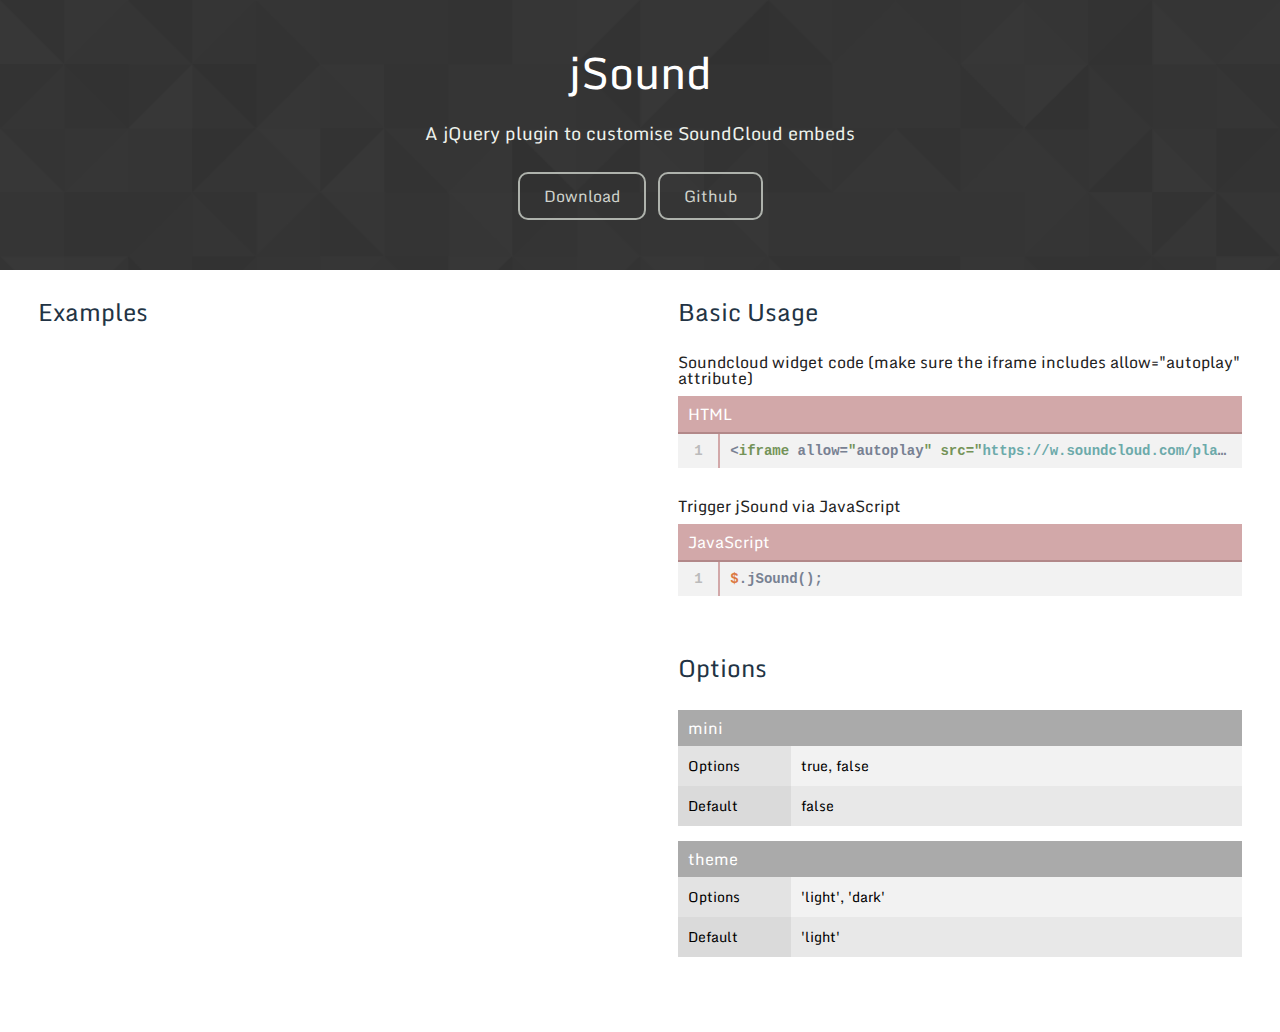
<file: jsound/index.html>
<html>
	<head>
		<title>jSound - jQuery Custom SoundCloud Player</title>
		<meta name="description" content="A jQuery plugin to customise SoundCloud embeds">
		<meta name="viewport" content="width=device-width, user-scalable=no, initial-scale=1.0">
		<link href="http://fonts.googleapis.com/css?family=Monda:400,700" rel="stylesheet" type="text/css">
		<link rel="stylesheet" href="css/jsound.min.css" type="text/css" media="all">
		<link rel="stylesheet" href="css/style.min.css" type="text/css" media="all">
	</head>
	<body>

	<header>
		<h1>jSound</h1>
		<h4>A jQuery plugin to customise SoundCloud embeds</h4>
		<a class='btn' href='https://github.com/matswainson/jsound/archive/master.zip'>Download</a>
		<a class='btn' href='https://github.com/matswainson/jsound'>Github</a>
	</header>

	<section class="cf">

	<div class="col">

	<h4>Examples</h4>

	<iframe allow="autoplay" class="jsound-1" width="100%" height="450" scrolling="no" frameborder="no" src="https://w.soundcloud.com/player/?url=https%3A//api.soundcloud.com/tracks/194881641&amp;auto_play=false&amp;hide_related=false&amp;show_comments=true&amp;show_user=true&amp;show_reposts=false&amp;visual=true"></iframe>

	<iframe allow="autoplay" class="jsound-2" width="100%" height="450" scrolling="no" frameborder="no" src="https://w.soundcloud.com/player/?url=https%3A//api.soundcloud.com/playlists/73448639&amp;auto_play=false&amp;hide_related=false&amp;show_comments=true&amp;show_user=true&amp;show_reposts=false&amp;visual=true"></iframe>

	<iframe allow="autoplay" class="jsound-3" width="100%" height="450" scrolling="no" frameborder="no" src="https://w.soundcloud.com/player/?url=https%3A//api.soundcloud.com/tracks/128721758&amp;auto_play=false&amp;hide_related=false&amp;show_comments=true&amp;show_user=true&amp;show_reposts=false&amp;visual=true"></iframe>

	</div>

	<div class="col">

	<h4>Basic Usage</h4>
	<p>Soundcloud widget code (make sure the iframe includes allow="autoplay" attribute)</p>
	<h5>HTML</h5>
	<code><iframe allow="autoplay" src="https://w.soundcloud.com/player/?url=https%3A//api.soundcloud.com/tracks/194881641..." width="100%" height="450" scrolling="no" frameborder="no"></iframe></code>

	<p>Trigger jSound via JavaScript</p>
	<h5>JavaScript</h5>
	<code>$.jSound();</code>

	<h4>Options</h4>
	<h6>mini</h6>
	<table>
		<tr>
			<td>Options</td>
			<td>true, false</td>
		</tr>
		<tr>
			<td>Default</td>
			<td>false</td>
		</tr>
	</table>
	<h6>theme</h6>
	<table>
		<tr>
			<td>Options</td>
			<td>'light', 'dark'</td>
		</tr>
		<tr>
			<td>Default</td>
			<td>'light'</td>
		</tr>
	</table>

	</div>

	</section>

	<script src="https://code.jquery.com/jquery-1.11.2.min.js"></script>
	<script src="js/jsound.min.js"></script>
	<script src="js/extras.min.js"></script>
	<script type="text/javascript">
		$('.jsound-1').jSound({
			mini: true
		});
		$('.jsound-2').jSound({
			theme: 'dark'
		});
		$('.jsound-3').jSound({
			mini: true
		});
	</script>
	
  </body>
</html>
</file>
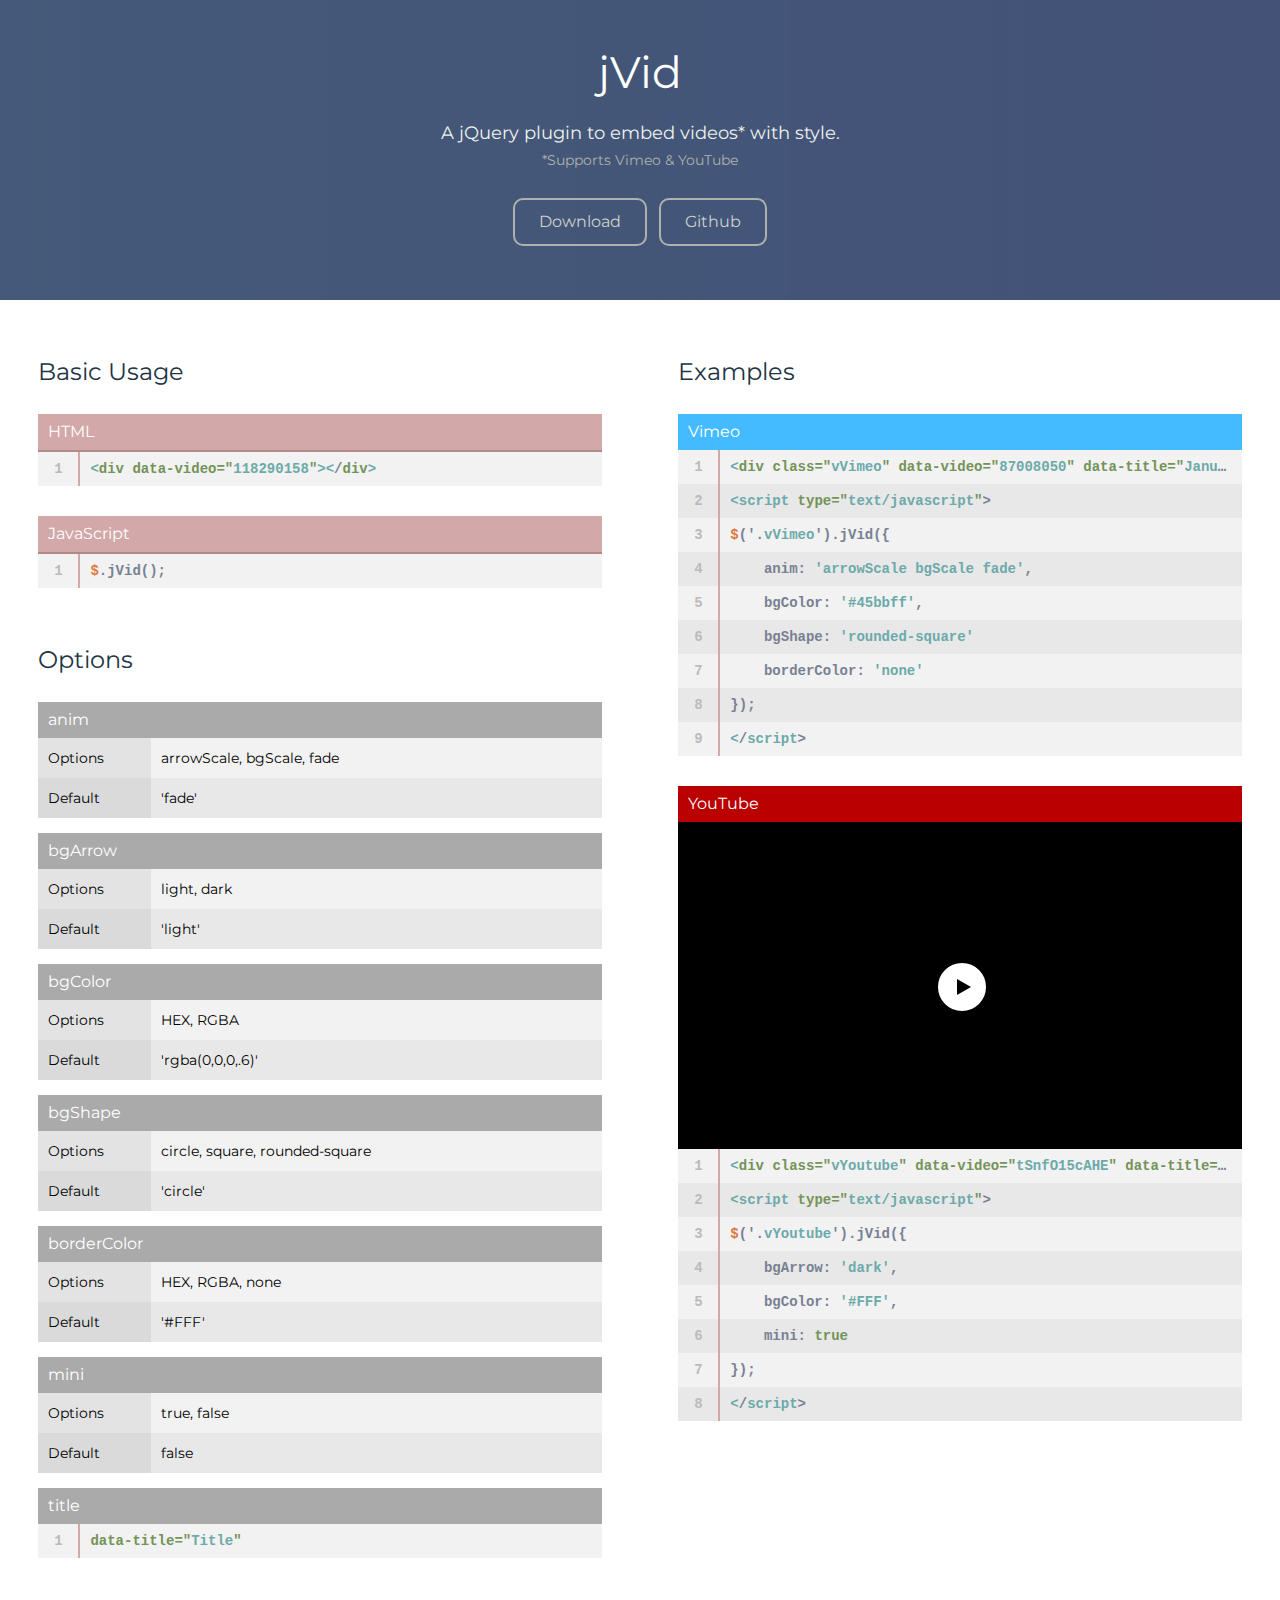
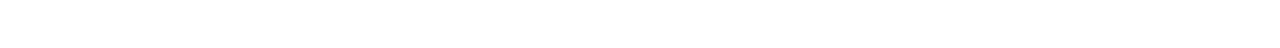
<file: jvid/index.html>
<html>
	<head>
		<title>jVid - jQuery Video Plugin</title>
		<meta name="viewport" content="width=device-width, user-scalable=no, initial-scale=1.0">
		<link href="http://fonts.googleapis.com/css?family=Montserrat:400,700" rel="stylesheet" type="text/css">
		<link rel="stylesheet" href="css/jvid.min.css" type="text/css" media="all">
		<link rel="stylesheet" href="css/style.min.css" type="text/css" media="all">
	</head>
	<body>

	<header>
		<h1>jVid</h1>
		<h4>A jQuery plugin to embed videos* with style.</h4>
		<h5>*Supports Vimeo &amp; YouTube</h6>
		<a class='btn' href='https://github.com/matswainson/jvid/archive/master.zip'>Download</a>
		<a class='btn' href='https://github.com/matswainson/jvid'>Github</a>
	</header>

	<section class="cf">

	<div class="col">

	<h4>Basic Usage</h4>
	<h5>HTML</h5>
	<code><div data-video="118290158"></div></code>

	<h5>JavaScript</h5>
	<code>$.jVid();</code>

	<h4>Options</h4>
	<h6>anim</h6>
	<table>
		<tr>
			<td>Options</td>
			<td>arrowScale, bgScale, fade</td>
		</tr>
		<tr>
			<td>Default</td>
			<td>'fade'</td>
		</tr>
	</table>
	<h6>bgArrow</h6>
	<table>
		<tr>
			<td>Options</td>
			<td>light, dark</td>
		</tr>
		<tr>
			<td>Default</td>
			<td>'light'</td>
		</tr>
	</table>
	<h6>bgColor</h6>
	<table>
		<tr>
			<td>Options</td>
			<td>HEX, RGBA</td>
		</tr>
		<tr>
			<td>Default</td>
			<td>'rgba(0,0,0,.6)'</td>
		</tr>
	</table>
	<h6>bgShape</h6>
	<table>
		<tr>
			<td>Options</td>
			<td>circle, square, rounded-square</td>
		</tr>
		<tr>
			<td>Default</td>
			<td>'circle'</td>
		</tr>
	</table>
	<h6>borderColor</h6>
	<table>
		<tr>
			<td>Options</td>
			<td>HEX, RGBA, none</td>
		</tr>
		<tr>
			<td>Default</td>
			<td>'#FFF'</td>
		</tr>
	</table>
	<h6>mini</h6>
	<table>
		<tr>
			<td>Options</td>
			<td>true, false</td>
		</tr>
		<tr>
			<td>Default</td>
			<td>false</td>
		</tr>
	</table>
	<h6>title</h6>
	<code>data-title="Title"</div></code>

	</div>
	<div class="col">

	<h4>Examples</h4>
	
	<h5 class='vimeo'>Vimeo</h5>
	<div class="vVimeo" data-video="87008050" data-title="January in Japan"></div>
	<code>&#60;div class="vVimeo" data-video="87008050" data-title="January in Japan"&#62;&#60;&#47;div&#62;
&#60;script type="text/javascript"&#62;
$('.vVimeo').jVid({
  	 anim: 'arrowScale bgScale fade',
    bgColor: '#45bbff',
    bgShape: 'rounded-square'
    borderColor: 'none'
});
&#60;&#47;script&#62;</code>

	<h5 class='youtube'>YouTube</h5>
	<div class="vYoutube" data-video="tSnfO15cAHE"></div>
	<code>&#60;div class="vYoutube" data-video="tSnfO15cAHE" data-title="Bob Burnquist - Dreamland"&#62;&#60;&#47;div&#62;
&#60;script type="text/javascript"&#62;
$('.vYoutube').jVid({
    bgArrow: 'dark',
    bgColor: '#FFF',
    mini: true
});
&#60;&#47;script&#62;</code>

	</div>

	</section>

	<script src="https://code.jquery.com/jquery-1.11.2.min.js"></script>
	<script src="js/jvid.min.js"></script>
	<script src="js/extras.min.js"></script>
	<script type="text/javascript">
		$('.vVimeo').jVid({
			anim: 'arrowScale bgScale fade',
			bgColor: '#45bbff',
			bgShape: 'rounded-square',
			borderColor: 'none'
		});
		$('.vYoutube').jVid({
			bgArrow: 'dark',
			bgColor: '#FFF',
			mini: true
		});
	</script>
  </body>
</html>
</file>
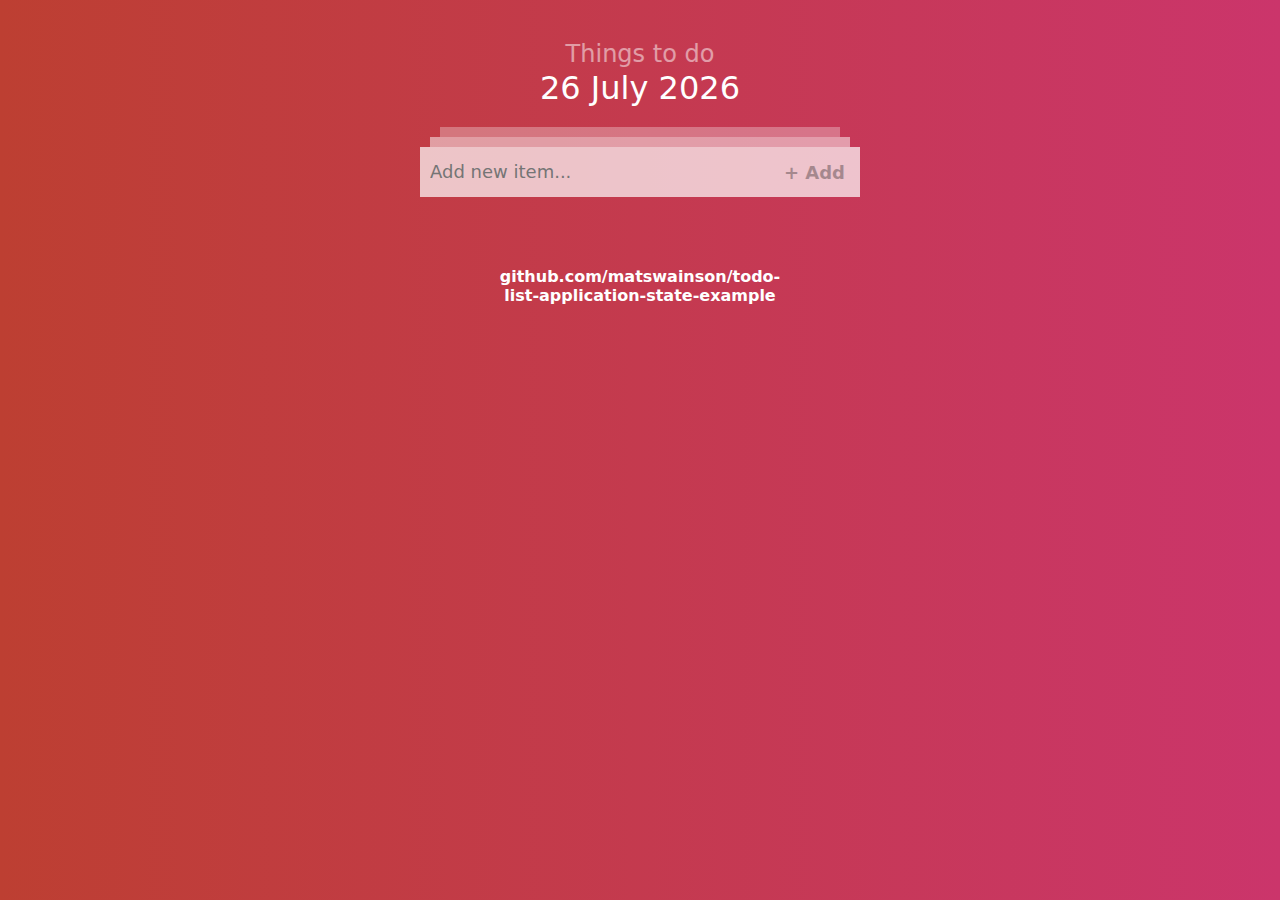
<file: todo/index.html>
<!doctype html>
		<html>
		<head>
			<link href="favicon.ico" rel="shortcut icon" type="image/x-icon" />
			<link href="favicon.png" rel="icon" type="image/png" />
			<link href="app.css" rel="stylesheet" type="text/css" />
			<link href="http://code.ionicframework.com/ionicons/2.0.1/css/ionicons.min.css" rel="stylesheet" type="text/css">
			<meta name="viewport" content="width=device-width, initial-scale=1.0, maximum-scale=1.0, user-scalable=no" />
			<title>To-do list: Application state example</title>
		</head>
		<body>
		
			<h1>Things to do</h1>
			<h2></h2>
			<div id="app">
				<form>
					<input autocomplete="off" type="text" name="item" class="item" placeholder="Add new item...">
					<button type="submit">+ Add</button>
				</form>
				<ul></ul>
			</div>

			<a href="#"><i class="ion ion-social-github"></i> github.com/matswainson/todo-list-application-state-example</a>

			<script src="store.js" type="text/javascript"></script>
			<script src="state.js" type="text/javascript"></script>
			<script src="app.js" type="text/javascript"></script>
		
		</body>
		</html>
</file>
<file: todo/app.css>
* {
	margin: 0;
	padding: 0;
}

ul {
	list-style: none;
}

a {
	color: #fff;
	display: block;
	font-size: 16px;
	font-weight: 600;
	margin: 20px auto;
	padding: 40px 0 0;
	text-align: center;
	text-decoration: none;
	max-width: 300px;
}

a i {
	display: block !important;
	font-size: 24px;
	margin: 0 auto 10px;
}

html, body {
	background: #CB356B;
	background: -webkit-linear-gradient(to right, #BD3F32, #CB356B);
	background: linear-gradient(to right, #BD3F32, #CB356B);
}

body {
	padding: 40px;
	-webkit-font-smoothing: antialiased;
}

body,
button,
input {
	font-family: -apple-system,system-ui,BlinkMacSystemFont,"Segoe UI",Roboto,"Helvetica Neue",Arial,sans-serif;
	line-height: 1.2;
}

#app {
	margin: 0 auto;
	max-width: 440px;
	position: relative;
}

#app:before {
	background: #fff;
	content: ' ';
	display: block;
	height: 10px;
	opacity: .5;
	width: 420px;
	top: -10px;
	left: 10px;
	position: absolute;
}

#app:after {
	background: #fff;
	content: ' ';
	display: block;
	height: 10px;
	opacity: .3;
	width: 400px;
	top: -20px;
	left: 20px;
	position: absolute;
}

h1,
h2 {
	color: #fff;
	font-size: 24px;
	font-weight: 300;
	margin: 0 auto;
	max-width: 420px;
	opacity: .5;
	text-align: center;
}

h2 {
	font-size: 32px;
	opacity: 1;
	padding: 0 0 40px;
}

form {
	background: transparent;
	position: ;
	transition: all linear .1s;
}

form input {
	background: rgba(255,255,255,.7);
	border: 0;
	box-sizing: border-box;
	display: block;
	font-size: 18px;
	line-height: 50px;
	height: 50px;
	padding: 0 10px;
	position: relative;
	transition: all linear .1s;
	width: 440px;
}

form.focus {
	background: #3F1E24;
	padding: 10px 0;
}

form.focus input {
	background: #fff;
	margin-left: -10px;
	width: 460px;
}

form.focus button {
	top: 25px;
	right: 5px;
}

form input:focus,
form button:focus,
li button:focus {
	outline: none;
}

form button {
	background: transparent;
	border: 0;
	color: #000;
	cursor: pointer;
	font-weight: 600;
	font-size: 18px;
	opacity: .3;
	position: absolute;
	transition: all linear .1s;
	top: 15px;
	right: 15px;
}

form.valid button {
	color: #BD3F32;
	opacity: 1;
}

li {
	background: #FFFFFF;
	border-top: 1px solid #CB356B;
	height: 50px;
	line-height: 50px;
	padding: 0 15px 0 50px;
	position: relative;
}

li button {
	background: #FF4954;
	bottom: 0;
	border: none;
	border-radius: 100%;
	color: #FF4954;
	cursor: pointer;
	font-size: 14px;
	font-weight: 400;
	line-height: 10px;
	opacity: 0;
	position: absolute;
	transition: all ease-in .2s;
	right: 13px;
	top: 13px;
	transform-origin: 0 0;
    width: 24px;
    height: 24px;
}

li button:before {
  content: ' ';
  display: block;
  position: absolute;
  -webkit-transform: rotate(-45deg);
  -moz-transform: rotate(-45deg);
  -o-transform: rotate(-45deg);
  transform: rotate(-45deg);
  width: 12px;
  opacity: 1;
  border-top: solid white 2px;
  top: 11px;
  left: 6px;
}

li button:after {
  content: ' ';
  display: block;
  position: absolute;
  -webkit-transform: rotate(45deg);
  -moz-transform: rotate(45deg);
  -o-transform: rotate(45deg);
  transform: rotate(45deg);
  width: 12px;
  opacity: 1;
  border-top: solid white 2px;
  top: 11px;
  left: 6px;
}

li:hover button {
	opacity: 1;
}

li input[type='checkbox'] {
	cursor: pointer;
    width: 20px;
    height: 20px;
	position: absolute;
	left: 15px;
	top: 15px;
}

li input[type='checkbox']:before {
	border: 2px solid #9d9d9d;
	border-radius: 100%;
    content: '';
    margin-right: 10px;
    display: inline-block;
    vertical-align: text-top;
    width: 20px;
    height: 20px;
    left: -2px;
    position: absolute;
    top: -2px;
    background: white;
}

li.done input[type='checkbox']:before {
	border-color: #005500;
}

li.done input[type='checkbox']:after {
    content: '';
    position: absolute;
    left: 5px;
    top: 10px;
    background: #005500;
    width: 2px;
    height: 2px;
    -webkit-box-shadow: 2px 0 0 #005500, 4px 0 0 #005500, 4px -2px 0 #005500, 4px -4px 0 #005500, 4px -6px 0 #005500, 4px -8px 0 #005500;
    box-shadow: 2px 0 0 #005500, 4px 0 0 #005500, 4px -2px 0 #005500, 4px -4px 0 #005500, 4px -6px 0 #005500, 4px -8px 0 #005500;
    -webkit-transform: rotate(45deg);
    transform: rotate(45deg);
}

.done {
	border-top: 1px solid #97A79B;
	background: #D7E7DB;
	color: #005500;
	text-decoration: line-through;
}

@media (max-width: 560px) {
	#app {
		max-width: 340px;
	}
	#app:before {
		width: 320px;
	}
	#app:after {
		width: 300px;
	}
	body {
		padding: 20px;
	}
	form input {
		width: 340px;
	}
	form.focus input {
		width: 360px;
	}
}

@media (max-width: 390px) {
	#app {
		max-width: 300px;
	}
	#app:before {
		width: 280px;
	}
	#app:after {
		width: 260px;
	}
	form input {
		width: 300px;
	}
	form.focus input {
		width: 320px;
	}
}

@media (max-width: 340px) {
	#app {
		max-width: 260px;
	}
	#app:before {
		width: 240px;
	}
	#app:after {
		width: 220px;
	}
	form input {
		width: 260px;
	}
	form.focus input {
		width: 280px;
	}
}
</file>
<file: jsound/css/jsound.min.css>
.jSound{background:#000;overflow:hidden;position:relative;-webkit-transition:all linear .3s;-moz-transition:all linear .3s;-ms-transition:all linear .3s;-o-transition:all linear .3s;transition:all linear .3s}.jSound iframe{max-height:100px;opacity:0;position:absolute;top:0;z-index:1}.jsound--hidden{opacity:0}.jsound__current{background:#000;overflow:hidden;position:relative;z-index:2}.jsound__background{background-position:center center;background-size:cover;-webkit-filter:blur(5px);-moz-filter:blur(5px);-ms-filter:blur(5px);-o-filter:blur(5px);filter:blur(5px)}.jsound__background,.jsound__shade,.jsound__wave{bottom:0;left:0;margin:-20px;padding:20px;position:absolute;right:0;top:0;z-index:1}.jsound__shade{background:#000;opacity:.3;z-index:2;-webkit-transition:opacity linear .3s;-moz-transition:opacity linear .3s;-ms-transition:opacity linear .3s;-o-transition:opacity linear .3s;transition:opacity linear .3s}.jsound__current:hover .jsound__shade{opacity:.6}.jsound__wave{bottom:0;margin:0;opacity:.2;padding:0;right:auto;z-index:3;-webkit-transition:all linear .1s;-moz-transition:all linear .1s;-ms-transition:all linear .1s;-o-transition:all linear .1s;transition:all linear .1s}.jsound__wave div{background-size:auto 100%;height:100%;width:100%}.jsound__artist,.jsound__buttons,.jsound__title{position:relative;text-align:center;z-index:4}.jsound__artist,.jsound__title{display:block}.jsound__artist{font-size:16px;opacity:.8;padding:20px 20px 0}.jsound__artist a{background-image:url([data-uri]);background-position:0 50%;background-repeat:no-repeat;background-size:27px 12px;color:#fff;display:inline-block;padding-left:37px;text-decoration:none}.jsound__title{font-size:20px;padding:10px 20px 20px}.jsound__title a{color:#fff;text-decoration:none}.jsound__buttons{padding:0 0 20px}.jsound__next,.jsound__play,.jsound__prev{background:0 0;border:2px solid #fff;cursor:pointer;-webkit-border-radius:48px;-moz-border-radius:48px;-ms-border-radius:48px;-o-border-radius:48px;border-radius:48px;height:48px;position:relative;width:48px;-webkit-transition:opacity .3s ease;-moz-transition:opacity .3s ease;-ms-transition:opacity .3s ease;-o-transition:opacity .3s ease;transition:opacity .3s ease}.jsound__next:focus,.jsound__play:focus,.jsound__prev:focus{outline:0}.jsound__play:after,.jsound__play:before{border-style:solid;border-width:10px 0 10px 16px;border-color:transparent transparent transparent rgba(255,255,255,1);content:"";display:block;left:16px;margin:0 auto;position:absolute;top:12px}.jsound--pause:after,.jsound--pause:before{border:none;background-color:#fff;height:20px;left:15px;width:4px}.jsound--pause:after{left:25px}.jsound__next,.jsound__prev{display:none;left:50%;opacity:.5;position:absolute;top:0}.jsound--playlist .jsound__next,.jsound--playlist .jsound__prev{display:block}.jsound__next:hover,.jsound__prev:hover{opacity:.8}.jsound__prev{margin-left:-82px}.jsound__next{margin-left:34px}.jsound__next:after,.jsound__next:before,.jsound__prev:after,.jsound__prev:before{background:0 0;border:7px solid transparent;border-width:7px 9px;border-left-color:#fff;content:"";margin-top:-6px;position:absolute;top:50%}.jsound__prev:after,.jsound__prev:before{border-left-color:transparent;border-right-color:#fff}.jsound__prev:before{left:2px}.jsound__prev:after{left:11px}.jsound__next:before{left:14px}.jsound__next:after{left:23px}.jsound__playlist{display:block;list-style-type:none;margin:0;max-height:150px;overflow:auto;padding:0;position:relative;z-index:2}.jsound__playlist::-webkit-scrollbar{width:15px}.jsound__playlist::-webkit-scrollbar-track{background-color:#ccc}.jsound__playlist::-webkit-scrollbar-thumb{background-color:rgba(0,0,0,.2)}.jsound__playlist::-webkit-scrollbar-button{background-color:#292929}.jsound__playlist::-webkit-scrollbar-corner{background-color:#000}.jsound--dark::-webkit-scrollbar-track{background-color:#555}.jsound__playlist__item{background:#ddd;cursor:pointer;height:50px;padding:0 10px 0 50px;position:relative}.jsound__playlist__item:nth-child(even){background:#eee}.jsound--dark .jsound__playlist__item{background:#222}.jsound--dark .jsound__playlist__item:nth-child(even){background:#2A2A2A}.jsound__playlist__artist,.jsound__playlist__thumb,.jsound__playlist__title{display:block}.jsound__playlist__title{color:#222;font-size:14px;line-height:50px;overflow:hidden;text-overflow:ellipsis;white-space:nowrap}.jsound--dark .jsound__playlist__title{color:#ccc}.jsound__playlist__thumb{background-size:cover;height:30px;left:10px;position:absolute;top:10px;width:30px}.jsound--mini .jsound__artist,.jsound--mini .jsound__title{text-align:left}.jsound--mini .jsound__buttons{margin-top:-24px;padding:0;position:absolute;right:24px;top:50%}.jsound--playlist .jsound--mini .jsound__buttons button{display:inline-block}.jsound--mini .jsound__next,.jsound--mini .jsound__prev{left:auto;margin:0 12px 0 0;position:relative;top:auto}.jsound--mini .jsound__next{margin:0 0 0 12px}@media (max-width:540px){.jsound--mini .jsound__title{font-size:16px;padding:2px 64px 10px 10px}.jsound--playlist .jsound--mini .jsound__title{padding-right:148px}.jsound--mini .jsound__artist{font-size:14px;padding:10px 10px 0}.jsound--mini .jsound__buttons{margin-top:-16px;right:16px}.jsound--mini .jsound__next,.jsound--mini .jsound__play,.jsound--mini .jsound__prev{height:32px;width:32px}.jsound--mini .jsound__play:after,.jsound--mini .jsound__play:before{border-width:7px 0 7px 10px;left:10px;top:7px}.jsound--mini .jsound__prev:before{left:-5px}.jsound--mini .jsound__prev:after{left:3px}.jsound--mini .jsound__next:before{left:7px}.jsound--mini .jsound__next:after{left:15px}.jsound--mini .jsound--pause:after,.jsound--mini .jsound--pause:before{border:none;height:13px;left:9px;top:8px;width:3px}.jsound--mini .jsound--pause:after{left:16px}}
</file>
<file: jsound/css/style.min.css>
a,abbr,acronym,address,applet,article,aside,audio,b,big,blockquote,body,canvas,caption,center,cite,code,dd,del,details,dfn,div,dl,dt,em,embed,fieldset,figcaption,figure,footer,form,h1,h2,h3,h4,h5,h6,header,hgroup,html,i,iframe,img,ins,kbd,label,legend,li,mark,menu,nav,object,ol,output,p,pre,q,ruby,s,samp,section,small,span,strike,strong,sub,summary,sup,table,tbody,td,tfoot,th,thead,time,tr,tt,u,ul,var,video{margin:0;padding:0;border:0;font:inherit;vertical-align:baseline}article,aside,details,figcaption,figure,footer,header,hgroup,menu,nav,section{display:block}body{line-height:1}ol,ul{list-style:none}blockquote,q{quotes:none}blockquote:after,blockquote:before,q:after,q:before{content:'';content:none}table{border-collapse:collapse;border-spacing:0}.cf:after,.cf:before{content:" ";display:table}.cf:after{clear:both}html{background:#eee;-webkit-font-smoothing:antialiased}body{background:url(../img/bg.png) top center #444;background-size:cover;font-family:Monda,Helvetica,Arial,sans-serif;padding-top:270px}footer,header{padding:50px 0;text-align:center}header{position:absolute;top:0;width:100%;z-index:1}header h1{color:#fff;font-size:44px;padding:0 20px 30px}header h4{color:#eef2ec;font-size:18px;padding:0 20px 30px}header .btn{border:2px solid #aeb2ac;border-radius:10px;color:#ced2cc;cursor:pointer;display:inline-block;margin:0 4px;padding:14px 24px;text-decoration:none;transition:ease .3s;-webkit-transition:ease .3s;-moz-transition:ease .3s;-o-transition:ease .3s}header .btn:hover{border-color:#fff;color:#fff}section{background:#fff;clear:both;margin:auto;max-width:1280px;padding:0 0 60px;position:relative;z-index:2}section h4{color:#234;font-size:24px;padding:30px 0}section p{color:#222;margin-bottom:10px;}section h5{background:#d2a8a9;border-bottom:2px solid #b28889;color:#fff;padding:10px}section .col{float:left;margin:0 3%;width:44%}footer{background:#43607a;border:0;clear:both;padding:30px 0;position:relative;z-index:1}footer p{color:#eef2ec;font-weight:400}footer p a{color:#ced2cc;font-weight:700;text-decoration:none;transition:ease .3s;-webkit-transition:ease .3s;-moz-transition:ease .3s;-o-transition:ease .3s}footer p a:hover{color:#eef2ec}code{margin-bottom:30px}section h6{background:#aaa;color:#fff;padding:10px}table{background:#f2f2f2;margin-bottom:15px;width:100%}table td{font-size:14px;line-height:20px;padding:10px}table td:nth-child(1){background:rgba(100,100,100,.1);width:20%}table tr:nth-child(even){background:#e8e8e8}.codify{background:#f2f2f2;color:#788192;display:block;font-family:'Courier New';font-size:14px;font-weight:700;line-height:14px;position:relative;-webkit-touch-callout:none;-webkit-user-select:none;-khtml-user-select:none;-moz-user-select:none;-ms-user-select:none;user-select:none}.codify .cRow{transition:ease .2s;-webkit-transition:ease .2s;-moz-transition:ease .2s;-o-transition:ease .2s}.codify .cRow:nth-child(even){background:#e8e8e8}.codify .cRow:hover{background:#dadada}.codify .code,.codify .counter{cursor:default;display:block;padding:10px}.codify .counter{color:#bbb;position:absolute;text-align:center;width:20px}.codify .code{border-left:2px solid #d2a8a9;margin-left:40px;overflow:hidden;padding-right:10px;text-overflow:ellipsis;white-space:nowrap}.codify .blue{color:#6caaaa}.codify .green{color:#749358}.codify .orange{color:#dc7a42}.jSound{margin-bottom:20px}@media (max-width:768px){section .col{float:none;width:94%}.codify,table td{font-size:12px;line-height:12px}}@media (max-width:520px){header h1{font-size:32px}}@media (max-width:440px){header{padding:45px 0}header h1{font-size:24px}header .btn{font-size:14px;padding:10px 16px}}
</file>
<file: jvid/css/jvid.min.css>
.jVid{background:#000;height:0;overflow:hidden;padding-bottom:56.25%;padding-top:10px;position:relative}.jVid .poster,.jVid .poster .bg,.jVid .poster .fade,.jVid iframe{border:0;height:100%;left:0;position:absolute;top:0;width:100%;z-index:1}.jVid .poster{cursor:pointer;z-index:10;-webkit-transition:all .8s ease;-moz-transition:all .8s ease;-o-transition:all .8s ease;transition:all .8s ease}.jVid .poster .bg{background-size:cover;background-position:center center;-webkit-transition:transform .3s ease;-moz-transition:transform .3s ease;-o-transition:transform .3s ease;transition:transform .3s ease}.jVid .poster .fade{background:#000;opacity:0;-webkit-transition:opacity .3s ease;-moz-transition:opacity .3s ease;-o-transition:opacity .3s ease;transition:opacity .3s ease}.jVid .play{background:#000;border:2px solid #fff;height:64px;left:50%;margin:-33px 0 0 -33px;position:absolute;top:50%;width:64px;z-index:15;-webkit-transition:transform .3s ease;-moz-transition:transform .3s ease;-o-transition:transform .3s ease;transition:transform .3s ease}.jVid .play:after{content:"";display:block;position:absolute;top:20px;left:24px;margin:0 auto;border-style:solid;border-width:12px 0 12px 19px;border-color:transparent transparent transparent rgba(255,255,255,1);-webkit-transition:transform .3s ease;-moz-transition:transform .3s ease;-o-transition:transform .3s ease;transition:transform .3s ease}.jVid .play.dark:after{border-color:transparent transparent transparent rgba(0,0,0,1)}.jVid .play.rounded-square{border-radius:10px}.jVid .play.circle{border-radius:80px}.jVid .poster.hide{opacity:0}.jVid.fade:hover .poster .fade{opacity:.6}.jVid.bgScale:hover .bg{transform:scale(1.1)}.jVid.arrowScale .play:hover{-webkit-transform:scale(1.1);-moz-transform:scale(1.1);-o-transform:scale(1.1);transform:scale(1.1)}.jVid .title{background:rgba(0,0,0,.6);position:absolute;bottom:0;color:#fff;display:none;font-size:24px;left:0;right:0;padding:20px;z-index:15}.jVid.title .title{display:block}.jVid.mini .title{font-size:14px;padding:10px}.jVid.mini .play{height:44px;margin:-22px 0 0 -22px;width:44px}.jVid.mini .play:after{border-width:8px 0 8px 14px;top:14px;left:17px}@media (max-width:540px){.jVid.title .title{font-size:14px;padding:10px}.jVid .play{height:44px;margin:-22px 0 0 -22px;width:44px}.jVid .play:after{border-width:8px 0 8px 14px;top:14px;left:17px}}
</file>
<file: jvid/css/style.min.css>
a,abbr,acronym,address,applet,article,aside,audio,b,big,blockquote,body,canvas,caption,center,cite,code,dd,del,details,dfn,div,dl,dt,em,embed,fieldset,figcaption,figure,footer,form,h1,h2,h3,h4,h5,h6,header,hgroup,html,i,iframe,img,ins,kbd,label,legend,li,mark,menu,nav,object,ol,output,p,pre,q,ruby,s,samp,section,small,span,strike,strong,sub,summary,sup,table,tbody,td,tfoot,th,thead,time,tr,tt,u,ul,var,video{margin:0;padding:0;border:0;font:inherit;vertical-align:baseline}article,aside,details,figcaption,figure,footer,header,hgroup,menu,nav,section{display:block}body{line-height:1}ol,ul{list-style:none}blockquote,q{quotes:none}blockquote:after,blockquote:before,q:after,q:before{content:'';content:none}table{border-collapse:collapse;border-spacing:0}.cf:after,.cf:before{content:" ";display:table}.cf:after{clear:both}html{background:#eee;-webkit-font-smoothing:antialiased}body{background:url(../img/bg.jpg) top center/cover #43607a;font-family:Montserrat,Helvetica,Arial,sans-serif;padding-top:300px}footer,header{padding:50px 0;text-align:center}header{position:absolute;top:0;width:100%;z-index:1}header h1{color:#fff;font-size:44px;padding:0 20px 30px}header h4{color:#eef2ec;font-size:18px;padding:0 20px 5px}header h5{color:#aeb2ac;font-size:14px;line-height:16px;padding:5px 20px 30px}header .btn{border:2px solid #aeb2ac;border-radius:10px;color:#ced2cc;cursor:pointer;display:inline-block;margin:0 4px;padding:14px 24px;text-decoration:none;transition:ease .3s;-webkit-transition:ease .3s;-moz-transition:ease .3s;-o-transition:ease .3s}header .btn:hover{border-color:#fff;color:#fff}section{background:#fff;clear:both;margin:auto;padding:30px 0 60px;position:relative;z-index:2}section h4{color:#234;font-size:24px;padding:30px 0}section h5{background:#d2a8a9;border-bottom:2px solid #b28889;color:#fff;padding:10px}section h5.vimeo,section h5.youtube{border-bottom:0}section h5.vimeo{background:#45bbff}section h5.youtube{background:#b00}section .col{float:left;margin:0 3%;width:44%}footer{background:#43607a;border:0;clear:both;padding:30px 0;position:relative;z-index:1}footer p{color:#eef2ec;font-weight:400}footer p a{color:#ced2cc;font-weight:700;text-decoration:none;transition:ease .3s;-webkit-transition:ease .3s;-moz-transition:ease .3s;-o-transition:ease .3s}footer p a:hover{color:#eef2ec}.vP .title{font-size:16px}code{margin-bottom:30px}section h6{background:#aaa;color:#fff;padding:10px}table{background:#f2f2f2;margin-bottom:15px;width:100%}table td{font-size:14px;line-height:20px;padding:10px}table td:nth-child(1){background:rgba(100,100,100,.1);width:20%}table tr:nth-child(even){background:#e8e8e8}.codify{background:#f2f2f2;color:#788192;display:block;font-family:'Courier New';font-size:14px;font-weight:700;line-height:14px;position:relative;-webkit-touch-callout:none;-webkit-user-select:none;-khtml-user-select:none;-moz-user-select:none;-ms-user-select:none;user-select:none}.codify .cRow{transition:ease .2s;-webkit-transition:ease .2s;-moz-transition:ease .2s;-o-transition:ease .2s}.codify .cRow:nth-child(even){background:#e8e8e8}.codify .cRow:hover{background:#dadada}.codify .code,.codify .counter{cursor:default;display:block;padding:10px}.codify .counter{color:#bbb;position:absolute;text-align:center;width:20px}.codify .code{border-left:2px solid #d2a8a9;margin-left:40px;overflow:hidden;padding-right:10px;text-overflow:ellipsis;white-space:nowrap}.codify .blue{color:#6caaaa}.codify .green{color:#749358}.codify .orange{color:#dc7a42}@media (max-width:768px){section .col{float:none;width:94%}.codify,table td{font-size:12px;line-height:12px}}@media (max-width:520px){header h1{font-size:32px}}@media (max-width:440px){header{padding:45px 0}header h1{font-size:24px}header .btn{font-size:14px;padding:10px 16px}}
</file>
